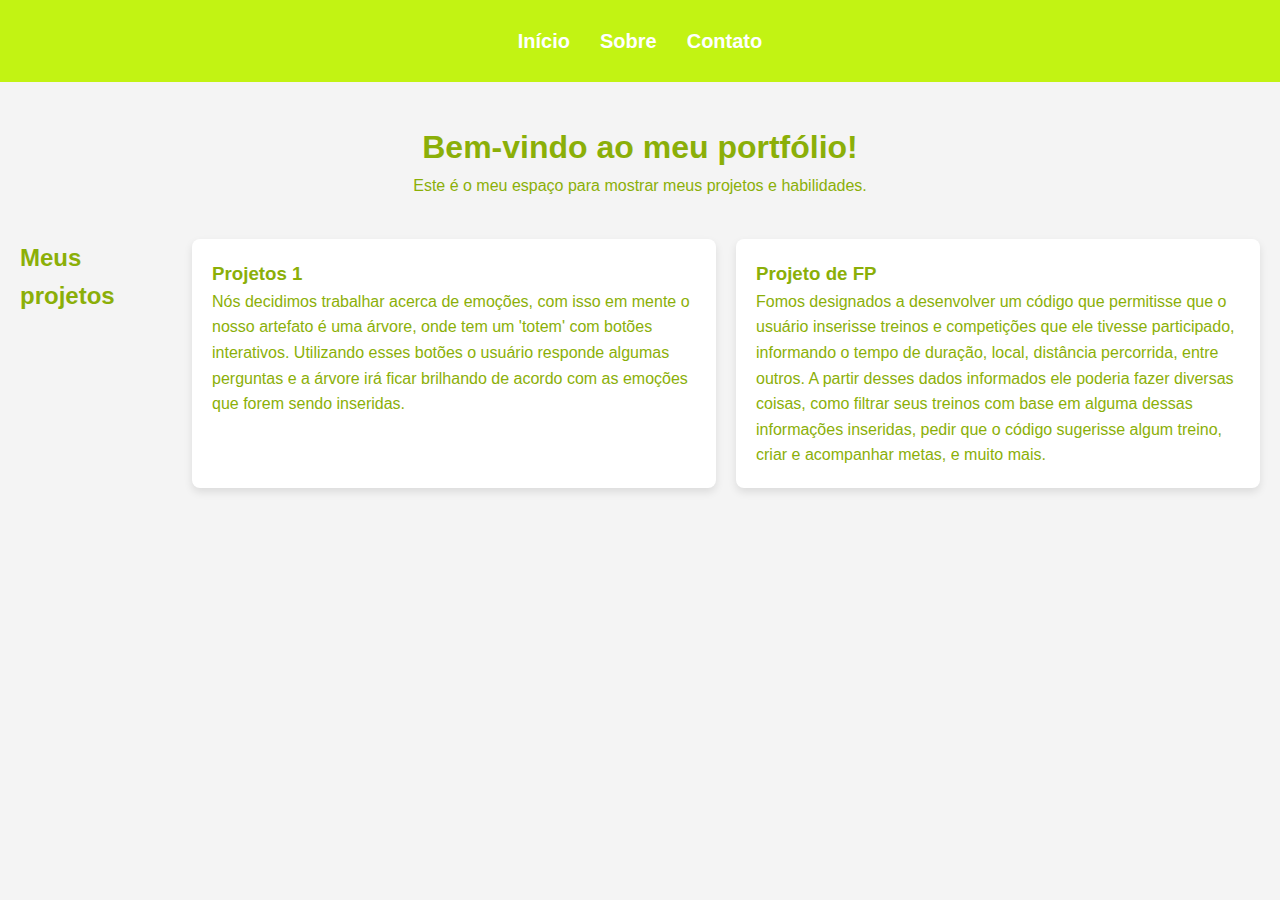
<file: index.html>
<!DOCTYPE html>
<html lang="pt-br">
<head>
    <meta charset="UTF-8">
    <meta name="viewport" content="width=device-width, initial-scale=1.0">
    <meta http-equiv="X-UA-Compatible" content="ie=edge">
    <title>Meu Portfólio</title>
    <link rel="stylesheet" href="styles.css">
</head>
<body>
    <header>
        <nav>
            <ul>
                <li><a href="index.html">Início</a></li>
                <li><a href="about.html">Sobre</a></li>
                <li><a href="contact.html">Contato</a></li>
            </ul>
        </nav>
    </header>

    <section class="intro">
        <h1>Bem-vindo ao meu portfólio!</h1>
        <p>Este é o meu espaço para mostrar meus projetos e habilidades.</p>
    </section>

    <section class="projetos">
        <h2>Meus projetos</h2>
        <div class="card-projetos">
            <h3>Projetos 1</h3>
            <p>Nós decidimos trabalhar acerca de emoções, com isso em mente o nosso artefato é uma árvore, onde tem um 'totem' com botões
                interativos. Utilizando esses botões o usuário responde algumas perguntas e a árvore irá ficar brilhando de acordo com as
                emoções que forem sendo inseridas.
            </p>
        </div>
        <div class="card-projetos">
            <h3>Projeto de FP</h3>
            <p>Fomos designados a desenvolver um código que permitisse que o usuário inserisse treinos e competições que ele tivesse 
                participado, informando o tempo de duração, local, distância percorrida, entre outros. A partir desses dados informados 
                ele poderia fazer diversas coisas, como filtrar seus treinos com base em alguma dessas informações inseridas, pedir que 
                o código sugerisse algum treino, criar e acompanhar metas, e muito mais.
            </p>
        </div>
    </section>

    <script src="script.js"></script>
</body>
</html>
</file>
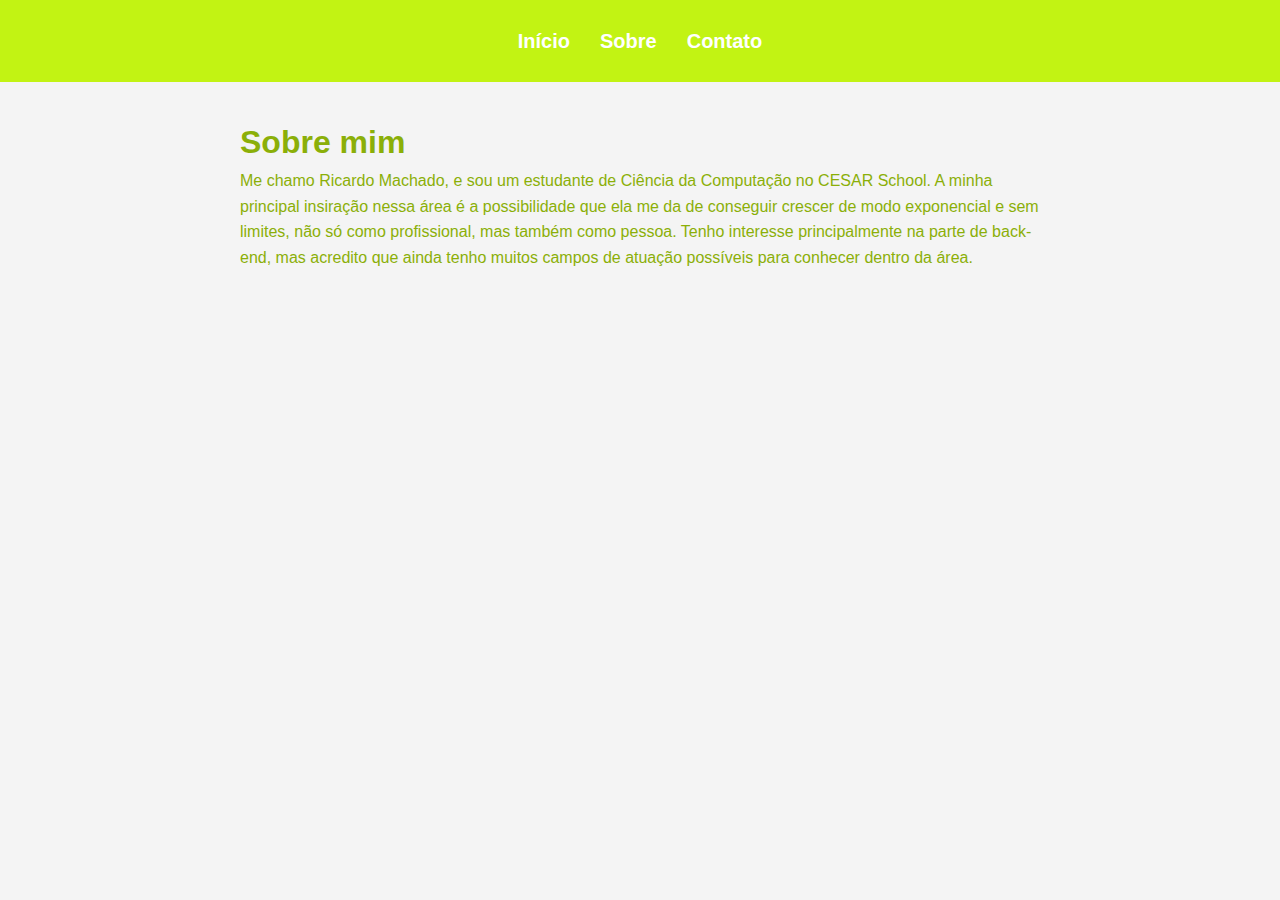
<file: about.html>
<!DOCTYPE html>
<html lang="pt-br">
<head>
    <meta charset="UTF-8">
    <meta name="viewport" content="width=device-width, initial-scale=1.0">
    <meta http-equiv="X-UA-Compatible" content="ie=edge">
    <title>Sobre Mim</title>
    <link rel="stylesheet" href="styles.css">
</head>
<body>
    <header>
        <nav>
            <ul>
                <li><a href="index.html">Início</a></li>
                <li><a href="about.html">Sobre</a></li>
                <li><a href="contact.html">Contato</a></li>
            </ul>
        </nav>
    </header>

    <section class="sobre">
        <h1>Sobre mim</h1>
        <p>Me chamo Ricardo Machado, e sou um estudante de Ciência da Computação no CESAR School. A minha principal insiração nessa área 
            é a possibilidade que ela me da de conseguir crescer de modo exponencial e sem limites, não só como profissional, mas também 
            como pessoa. Tenho interesse principalmente na parte de back-end, mas acredito que ainda tenho muitos campos de atuação 
            possíveis para conhecer dentro da área.
        </p>
    </section>

    <script src="script.js"></script>
</body>
</html>
</file>
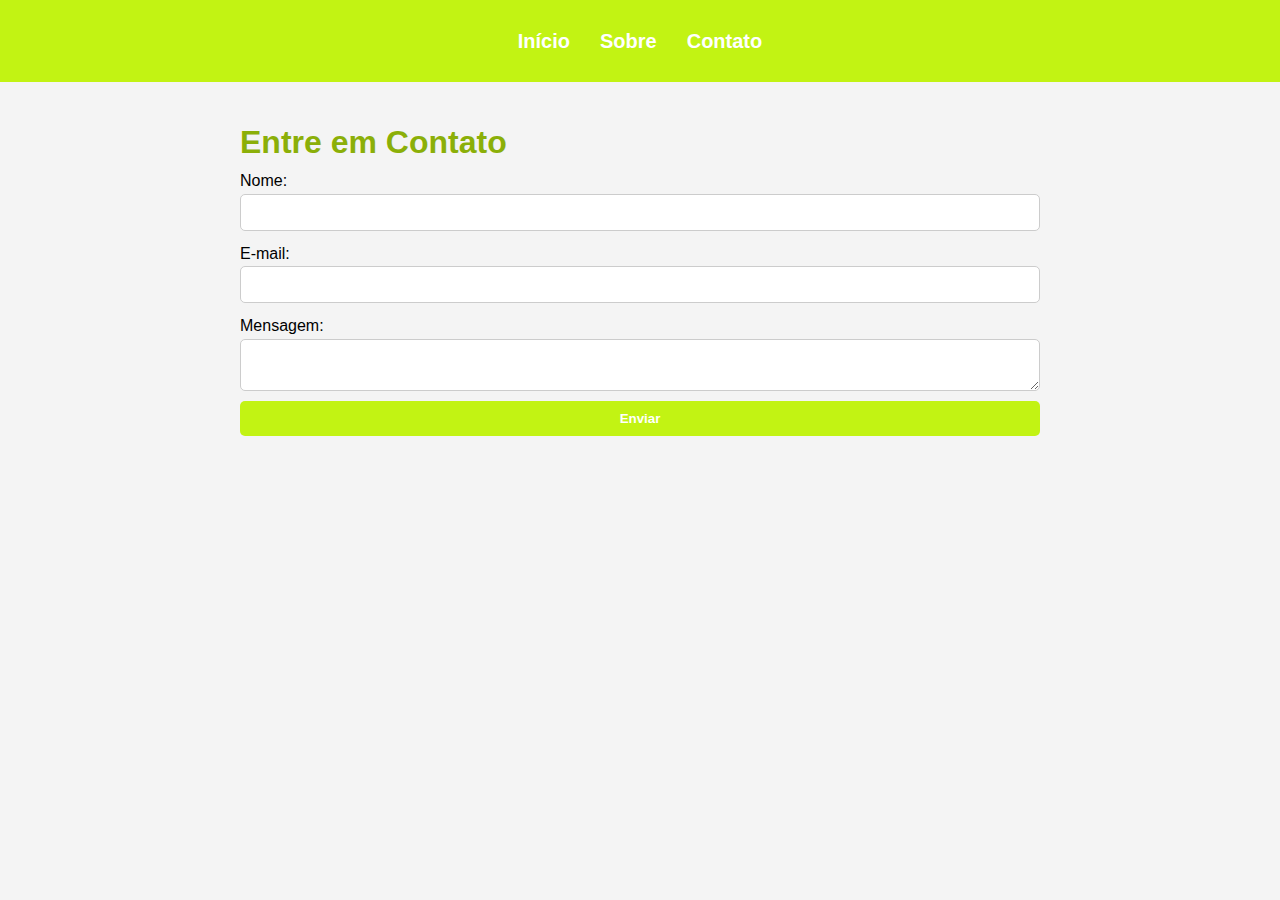
<file: contact.html>
<!DOCTYPE html>
<html lang="pt-br">
<head>
    <meta charset="UTF-8">
    <meta name="viewport" content="width=device-width, initial-scale=1.0">
    <meta http-equiv="X-UA-Compatible" content="ie=edge">
    <title>Contato</title>
    <link rel="stylesheet" href="styles.css">
</head>
<body>
    <header>
        <nav>
            <ul>
                <li><a href="index.html">Início</a></li>
                <li><a href="about.html">Sobre</a></li>
                <li><a href="contact.html">Contato</a></li>
            </ul>
        </nav>
    </header>

    <section class="contato">
        <h1>Entre em Contato</h1>
        <form id="forma-contato">
            <label for="nome">Nome:</label>
            <input type="texto" id="nome" name="nome" required>
            <label for="email">E-mail:</label>
            <input type="email" id="email" name="email" required>
            <label for="mensagem">Mensagem:</label>
            <textarea id="mensagem" name="mensagem" required></textarea>
            <button type="submit">Enviar</button>
        </form>
    </section>

    <script src="script.js"></script>
</body>
</html>
</file>
<file: styles.css>
* {
    margin: 0;
    padding: 0;
    box-sizing: border-box;
}

p {
    color: #8baf08;
}

h1 {
    color: #8baf08;
}

h2 {
    color: #8baf08;
}

h3 {
    color: #8baf08;
}

body {
    font-family: Arial, sans-serif;
    line-height: 1.6;
    background-color: #f4f4f4;
}

header {
    background-color: #c2f313;
    color: white;
    padding: 25px 0;
}

nav ul {
    list-style-type: none;
    display: flex;
    justify-content: center;
}

nav ul li {
    margin: 0 15px;
}

nav ul li a {
    color: white;
    text-decoration: none;
    font-size: 20px;
    font-weight: 600;
}

section {
    margin: 20px;
    padding-top: 20px;
}

.intro {
    text-align: center;
}

.projetos {
    display: flex;
    gap: 20px;
    justify-content: space-around;
}

.card-projetos {
    background-color: white;
    padding: 20px;
    border-radius: 8px;
    box-shadow: 0 4px 8px rgba(0, 0, 0, 0.1);
    width: 45%;
}

.sobre, .contato {
    padding-top: 35px;
    max-width: 800px;
    margin: 0 auto;
}

footer {
    background-color: #c2f313;
    color: white;
    text-align: center;
    padding: 10px 0;
    position: fixed;
    width: 100%;
    bottom: 0;
}

form {
    display: flex;
    flex-direction: column;
}

form input, form textarea {
    margin-bottom: 10px;
    padding: 10px;
    border-radius: 5px;
    border: 1px solid #ccc;
}

form button {
    padding: 10px;
    background-color: #c2f313;
    color: white;
    border: none;
    border-radius: 5px;
    cursor: pointer;
    font-weight: 700;
}
</file>
